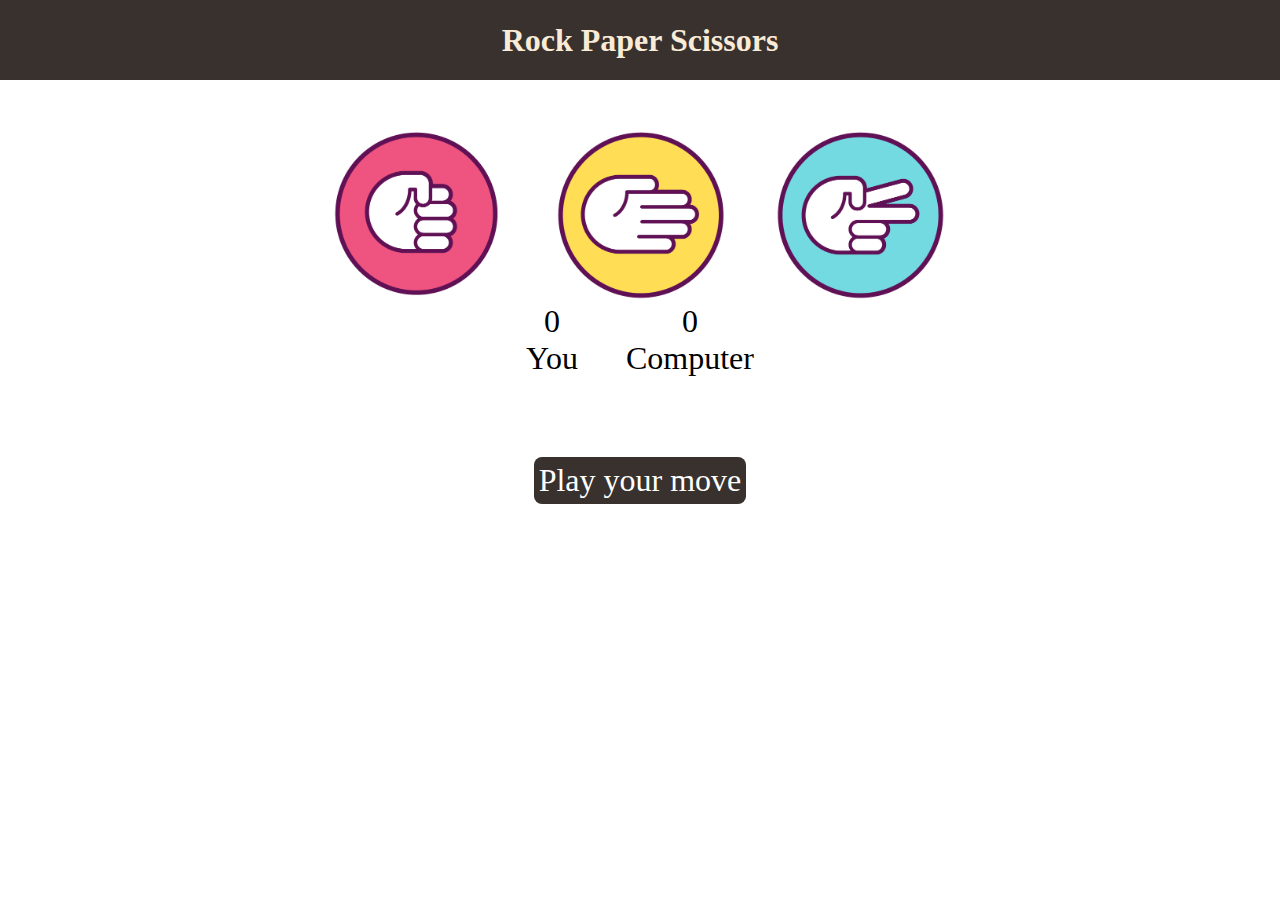
<file: index.html>
<!DOCTYPE html>
<html lang="en">
<head>
    <meta charset="UTF-8">
    <meta name="viewport" content="width=device-width, initial-scale=1.0">
    <title>Rock Paper Scissors Game</title>
    <link rel="stylesheet" href="RPS.css">
</head>
<body>
    <h1>Rock Paper Scissors</h1>
    <div class="choices">
        <div class="choice" id="rock">
            <img src="rock.png" alt="">
        </div>
        <div class="choice" id="paper">
            <img src="paper.png" alt="">
        </div>
        <div class="choice" id="scissors">
            <img src="scissors.png" alt="">
    </div>
</div>
    <div class="score-board">
        <div class="score">
            <p id="user-score">0</p>
            <p>You</p>
        </div>
        <div class="score">
            <p id="comp-score">0</p>
            <p>Computer</p>
        </div>
    </div>
    <div class="msg">
        <p>Play your move</p>
    </div>
    <script src="RPS.js"></script>
</body>
</html>
</file>
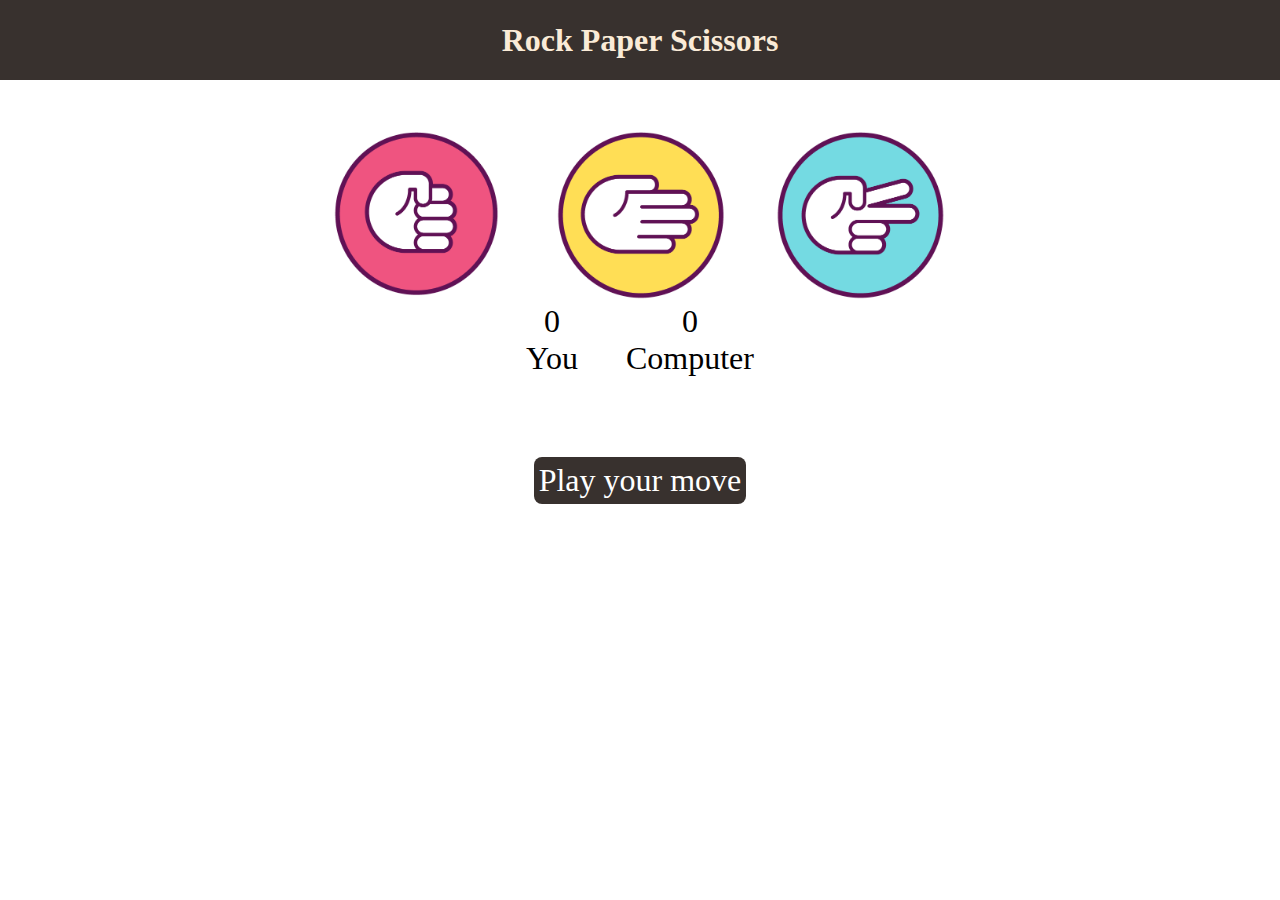
<file: RPS.html>
<!DOCTYPE html>
<html lang="en">
<head>
    <meta charset="UTF-8">
    <meta name="viewport" content="width=device-width, initial-scale=1.0">
    <title>Rock Paper Scissors Game</title>
    <link rel="stylesheet" href="RPS.css">
</head>
<body>
    <h1>Rock Paper Scissors</h1>
    <div class="choices">
        <div class="choice" id="rock">
            <img src="rock.png" alt="">
        </div>
        <div class="choice" id="paper">
            <img src="paper.png" alt="">
        </div>
        <div class="choice" id="scissors">
            <img src="scissors.png" alt="">
    </div>
</div>
    <div class="score-board">
        <div class="score">
            <p id="user-score">0</p>
            <p>You</p>
        </div>
        <div class="score">
            <p id="comp-score">0</p>
            <p>Computer</p>
        </div>
    </div>
    <div class="msg">
        <p>Play your move</p>
    </div>
    <script src="RPS.js"></script>
</body>
</html>
</file>
<file: RPS.css>
*{
    margin: 0;
    padding: 0;
    text-align: center;
}
h1{
    background-color: rgba(14, 6, 2, 0.829);
    color: antiquewhite;
    text-align: center;
    height: 5rem;
    line-height: 5rem;
}
.choice{
    height: 175px;
    width: 175px;
    align-items: center;
    display: flex;
    border-radius: 50%;
    align-items: center;
}
img{
    height: 175px;
    width: 175px;
    object-fit: cover;
    border-radius: 50%;
    align-items: center;
}
.choices{
    display: flex;
    justify-content: center;
    gap: 3rem;
    margin-top: 3rem;
    align-items: center;
}
.score-board{
    display: flex;
    justify-content: center;
    gap: 3rem;
    font-size: 2rem;
    align-items: center;
}
.choice:hover{
    cursor: pointer;
    opacity: 50%;
}
.msg{

    background-color: rgba(14, 6, 2, 0.829);
    color: white;
    font-size: 2rem;
    display: inline-block;
    padding: 5px;
    margin-top: 5rem;
    border-radius: 0.5rem;
}
</file>
